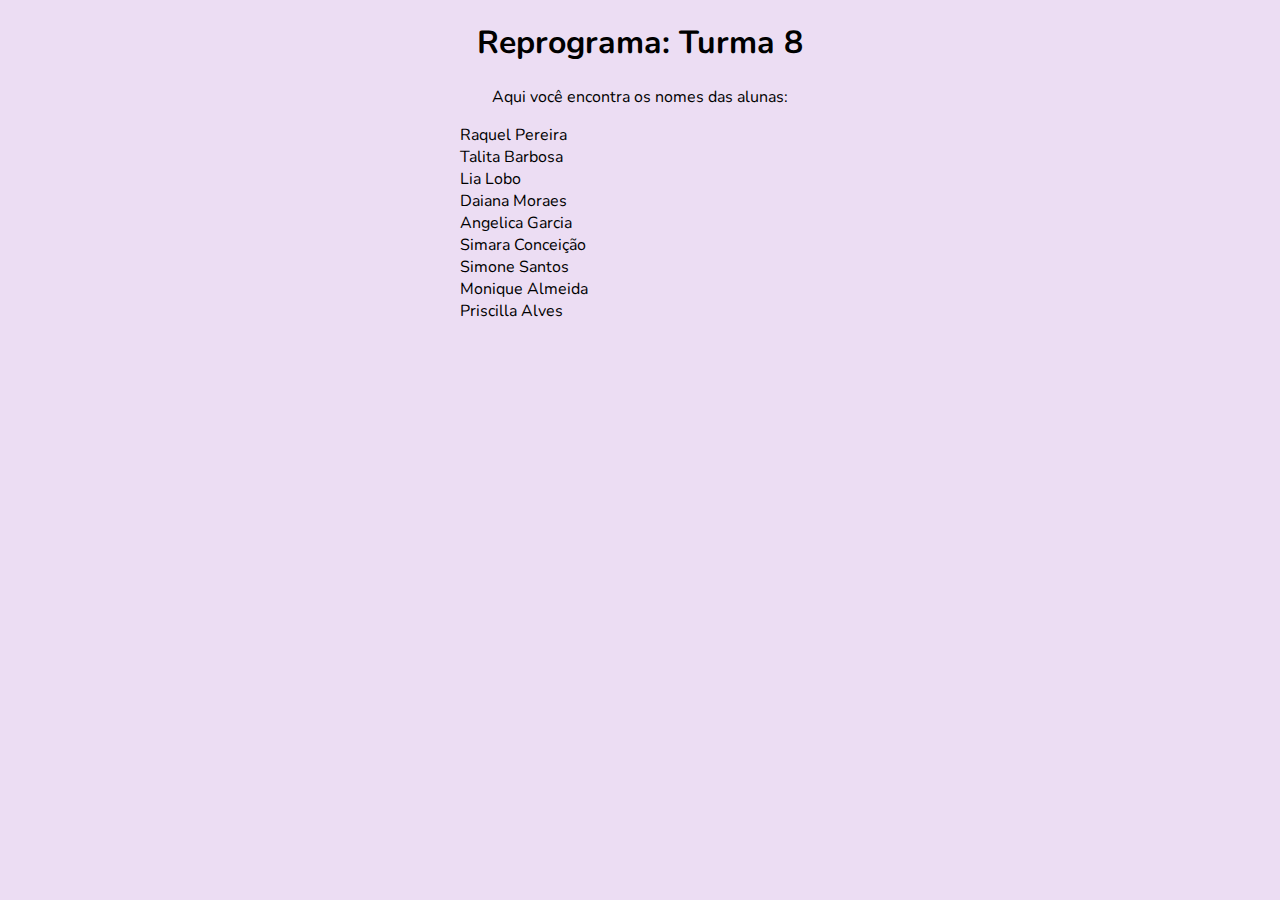
<file: Exercício-01/index.html>
<!DOCTYPE html>
<html>
  <head>
    <title>Reprograma</title>

    <link href="https://fonts.googleapis.com/css?family=Nunito&display=swap" rel="stylesheet">
    <link rel="stylesheet" href="css/style.css">
  </head>
  <body>
    <h1 class="titulo">Reprograma: Turma 8</h1>
    <p class="subtitulo">Aqui você encontra os nomes das alunas:</p>
    <ul id="lista-alunas" class="lista"></ul>

    <script src="js/script.js"></script>
  </body>
</html>
</file>
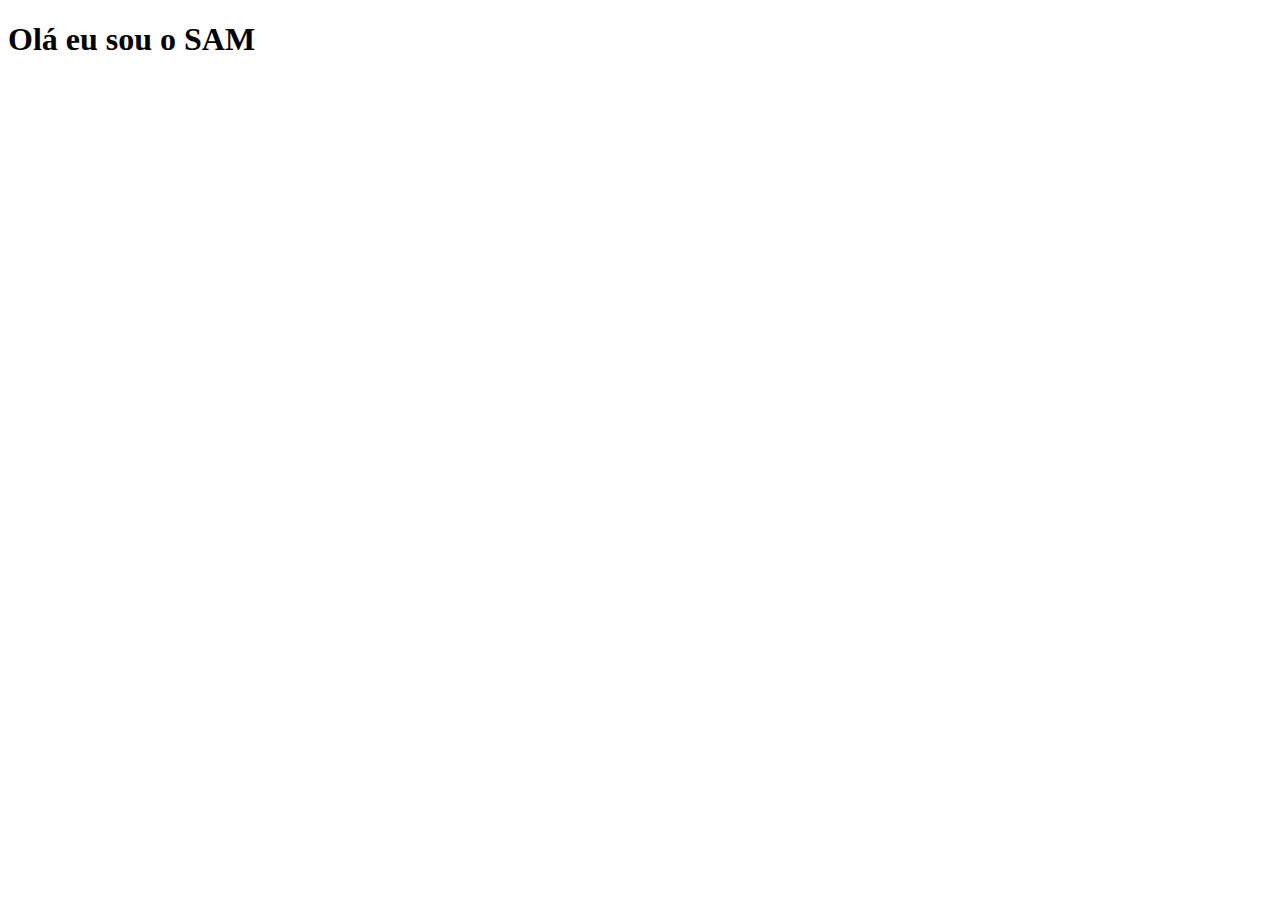
<file: Exercício-04/index.html>
<!DOCTYPE html>
<html lang="en">
<head>
    <meta charset="UTF-8">
    <meta name="viewport" content="width=device-width, initial-scale=1.0">
    <meta http-equiv="X-UA-Compatible" content="ie=edge">
    <title>pinguim</title>
</head>
<body>
    <h1>Olá eu sou o SAM</h1>
    <script src="js/style.js"></script>
</body>
</html>
</file>
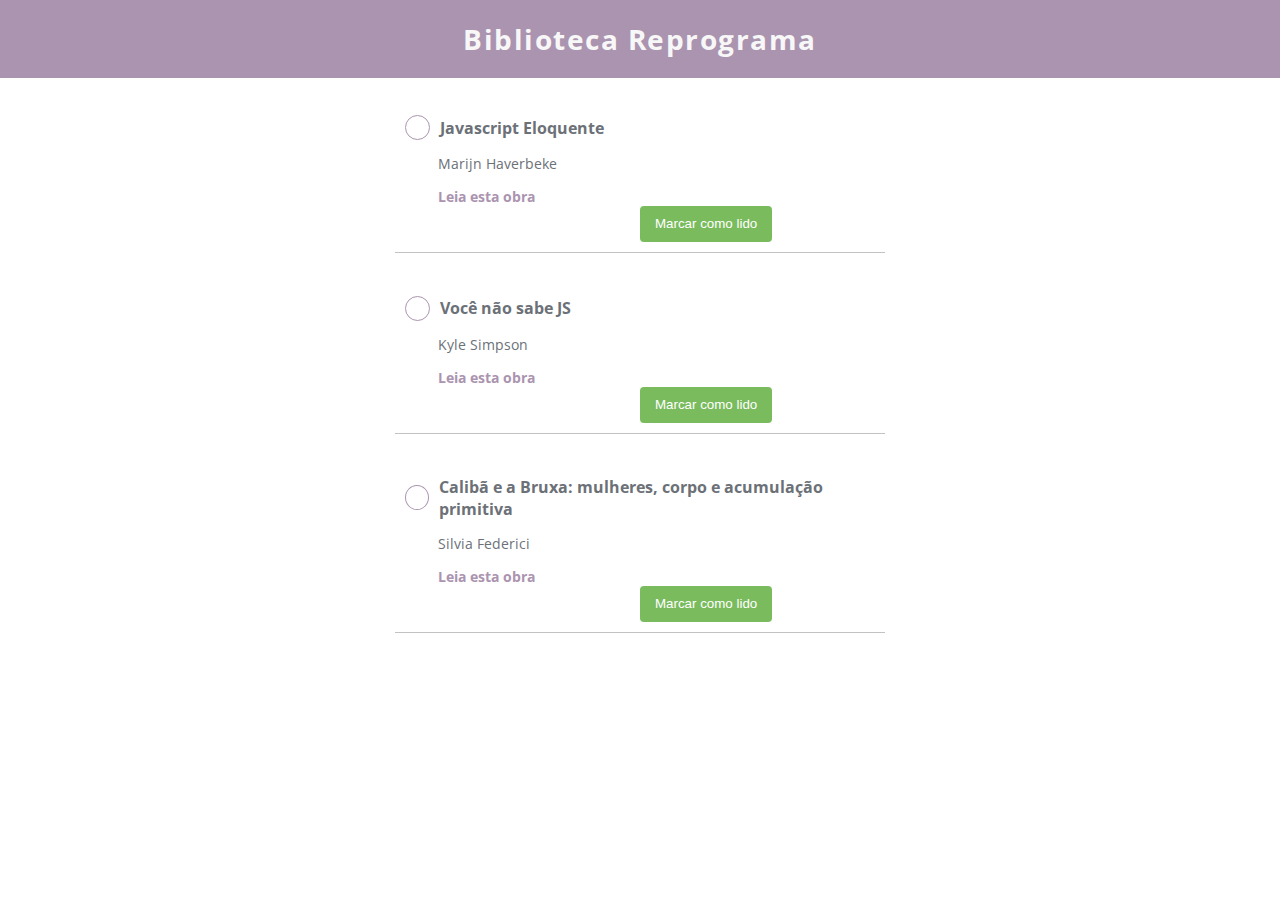
<file: Exercício-05/index.html>
<!DOCTYPE html>
<html>
  <head>
    <title>Biblioteca Reprograma</title>
    <meta name="viewport" content="width=device-width, initial-scale=1.0, minimum-scale=1.0">
    <meta charset="utf-8">

    <link href="https://fonts.googleapis.com/css?family=Open+Sans:300,400&display=swap" rel="stylesheet">
    <link rel="stylesheet" href="css/style.css">
  </head>
  <body>
    <h1 class="titulo">Biblioteca Reprograma</h1>
    <section class="catalogo">
        <ul id="lista-do-catalogo" class="catalogo__lista"></ul>
        
    </section>

    <script src="js/script.js"></script>
  </body>
</html>
</file>
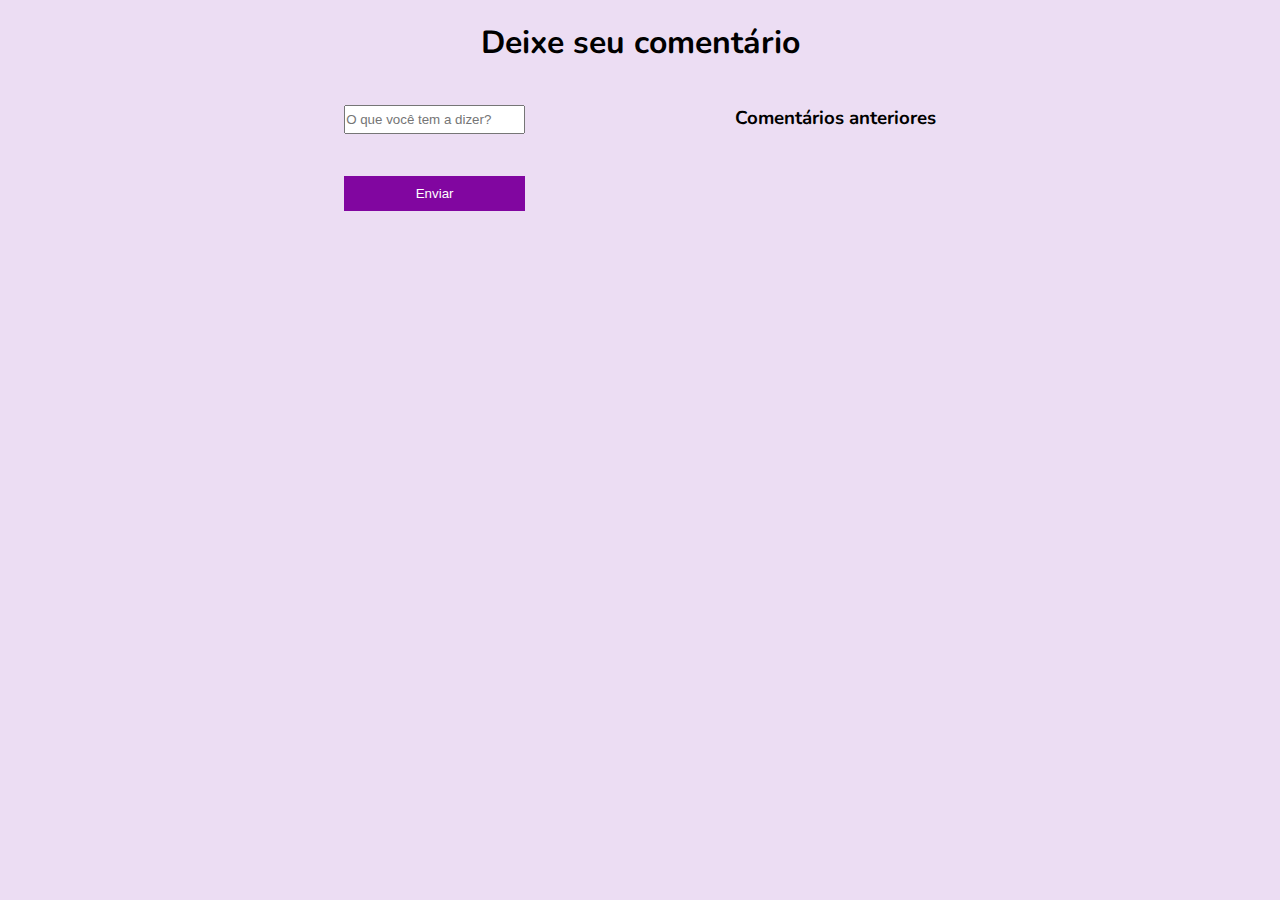
<file: Exercício-extra/index.html>
<!DOCTYPE html>
<html>
  <head>
    <title>Mural de comentários</title>
    <meta charset="UTF-8">

    <link href="https://fonts.googleapis.com/css?family=Nunito&display=swap" rel="stylesheet">
    <link rel="stylesheet" href="css/style.css">
  </head>
  <body>
    <h1 class="titulo">Deixe seu comentário</h1>
    <section class="conteudo">
      <div>
        <form class="formulario" id="formulario-de-comentarios">
          <input type="text" class="input-de-texto" placeholder="O que você tem a dizer?">
          <p class="meu-erro"></p>
          <button>Enviar</button>
        </form>
      </div>
      <div id="todos-os-comentarios">
        <h3>Comentários anteriores</h3>
      </div>   
    </section>

    <script src="js/script.js"></script>
  </body>
</html>
</file>
<file: Exercício-01/css/style.css>
body {
    background-color: rgb(236, 221, 243);
    font-family: 'Nunito', sans-serif;
}

.titulo,
.subtitulo {
    text-align: center;
}

.lista {
    width: 400px;
    margin: 0 auto;
    list-style: none;
}

.aluna {
    list-style: none;
}

.vermelha{
    color:#ff0000;
    text-decoration: underline;
}
</file>
<file: Exercício-05/css/style.css>
body {
    font-family: 'Open Sans', sans-serif;
    font-size: 14px;
    color: #6c7178;
    margin: 0;
}

.titulo {
    text-align: center;
    background-color: #AB94B0;
    color: #f8f7f7;
    letter-spacing: 1.5px;
    margin: 0;
    padding: 20px;
}

.catalogo {
    max-width: 500px;
    margin: 0 auto;
}

.catalogo__lista {
    list-style: none;
    padding: 0 5px;
}

.livro {
    padding: 10px;
    margin-bottom: 20px;
    box-shadow: 0px 1px rgba(0,0,0,0.24);
}

.livro__titulo {
    display: flex;
    align-items: center;
    font-size: 16px;
}

.livro__titulo:before {
    content: '';
    display: inline-block;
    width: 23px;
    height: 23px;
    margin-right: 10px;
    border-radius: 50%;
    border: 1px solid #AB94B0;
    transition: background .2s ease-in;
}

.livro__titulo--lido:before {
    background-color: #AB94B0;
    background-image: url(../img/tick.png);
    background-position: center;
    background-repeat: no-repeat;
}

.livro__titulo--nao-lido:before {
    background-color: transparent;
}

.livro__autoria,
.livro__link {
    margin-left: 33px;
}

.livro__link {
    text-decoration: none;
    color: #AB94B0;
    font-weight: bold;
}

.botao-lido {
    background-color: #7abb5e;
    border-radius: 4px;
    border: none;
    padding: 10px 15px 11px;
    margin: 0 5px 0 40%;
    color: #fff;
}

@media(min-width: 400px) {
    .botao-lido {
        margin: 0 5px 0 50%;
    }
}

.botao-desfazer {
    background-color: transparent;
    border-radius: 4px;
    border: none;
    padding: 0;
    margin: 0 5px;
    color: #757575;
    font-size: 12px;
}

.botton-desfazer {
    background-color: red;
}
</file>
<file: Exercício-extra/css/style.css>
body {
    background-color: rgb(236, 221, 243);
    font-family: 'Nunito', sans-serif;
}

.titulo,
.subtitulo {
    text-align: center;
}

.conteudo {
    display: flex;
    align-items: baseline;
    justify-content: space-evenly;
    max-width: 80%;
    margin: 0 auto;
}

.formulario {
    display: flex;
    flex-direction: column;
}

.formulario button {
    background-color: rgb(129, 6, 160);
    padding: 10px 0;
    margin: 10px 0;
    border: none;
    color: white;
}

.formulario input {
    padding: 5px 0;
}

.comentario {
    font-size: 12px;
    background-color: white;
    padding: 15px 5px;
    border-radius: 5px;
}

.meu-erro{
    color: red;
}
/*
.erro{
    
    border-color: red;
    border-width: 4px;
    color:yellow
}*/
</file>
